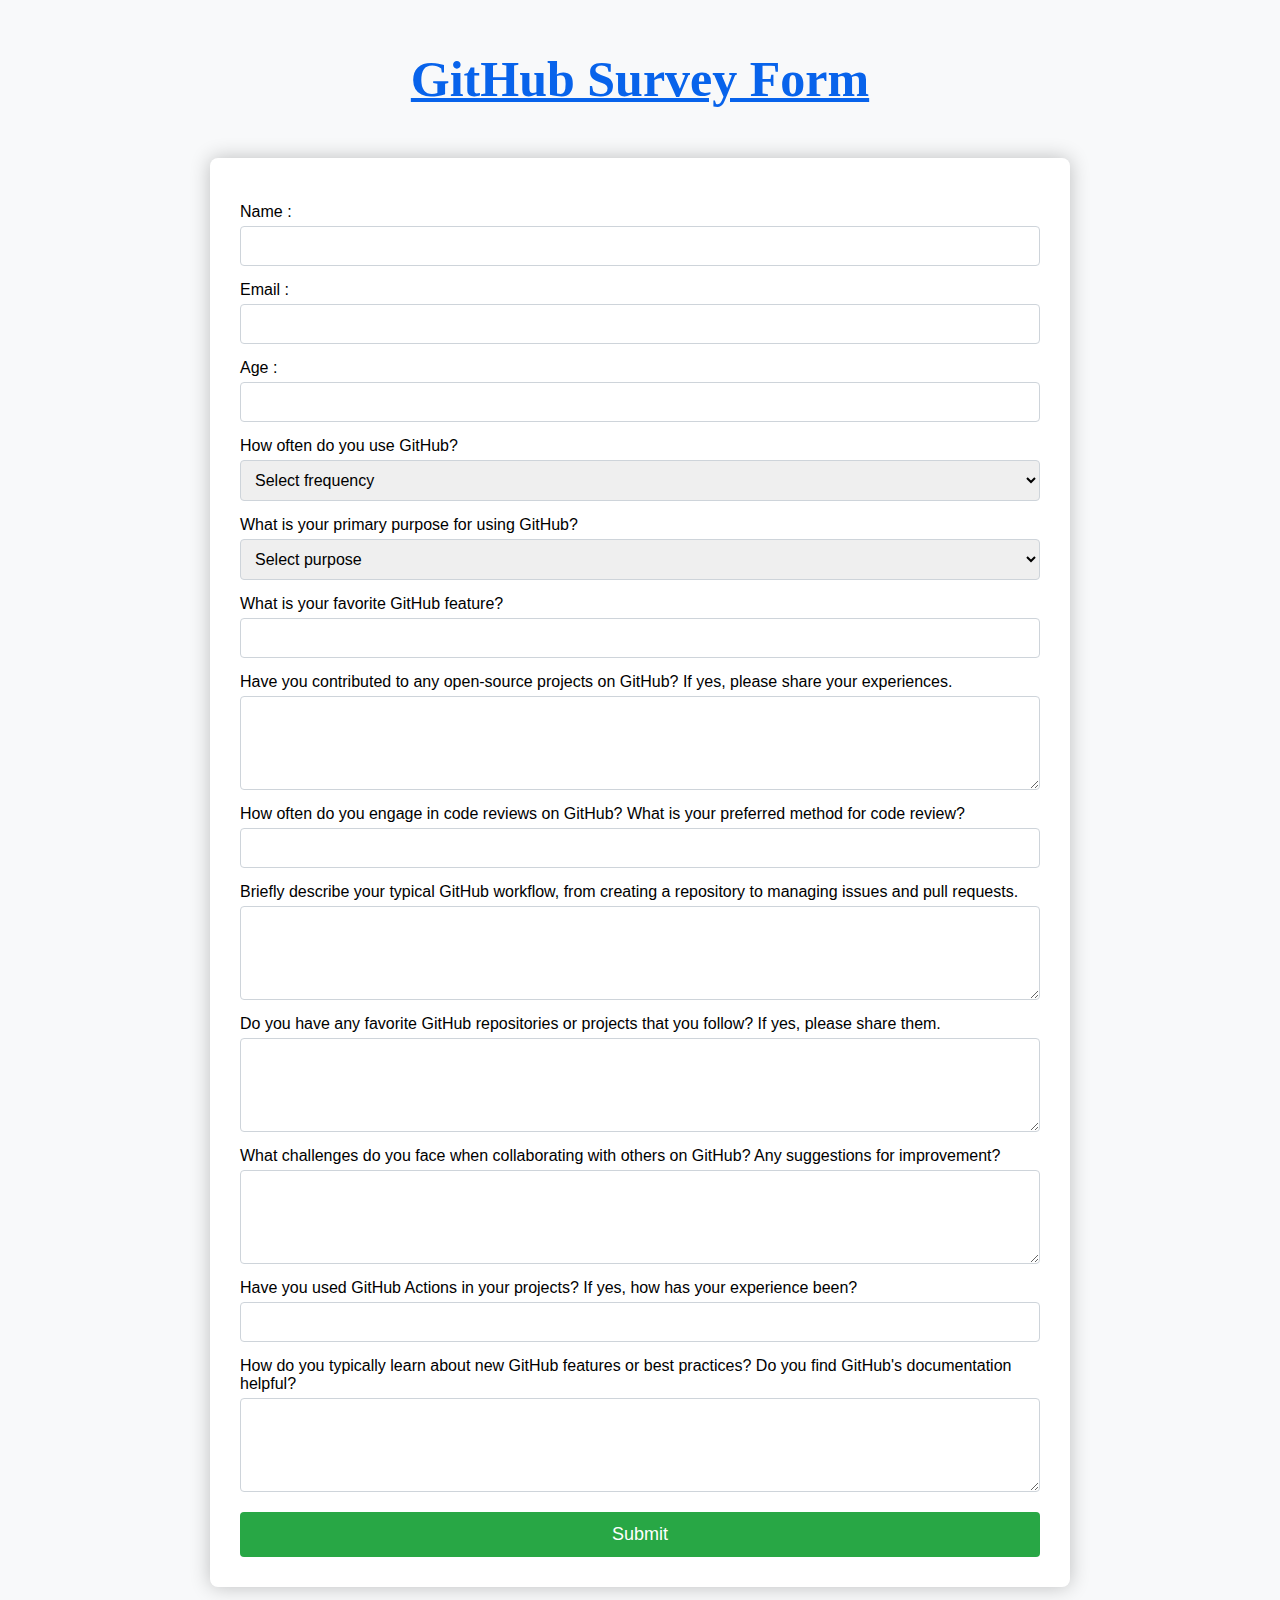
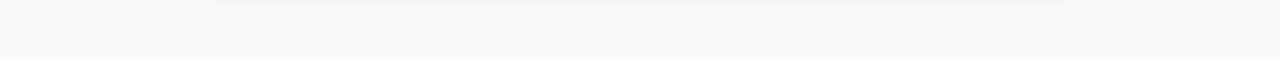
<file: index.html>
<!DOCTYPE html>
<html lang="en">

<head>
    <meta charset="UTF-8">
    <meta name="viewport" content="width=device-width, initial-scale=1.0">
    <link rel="stylesheet" href="./style.css">
    <title>GitHub Survey</title>
</head>

<body>
    <h1>GitHub Survey Form</h1>
    <div class="container">
        <form action="#" method="post" class="github-survey-form">
            
            <!-- Enter your Name -->
            <label for="name"> Name :</label>
            <input type="text" id="name" name="name" required>

            <!-- Enter your email -->
            <label for="email"> Email :</label>
            <input type="email" id="email" name="email" required>

            <!-- Enter your age -->
            <label for="age"> Age :</label>
            <input type="number" id="age" name="age" required>

            <!-- Question 1: GitHub Usage Frequency -->
            <label for="usage-frequency"> How often do you use GitHub?</label>
            <select id="usage-frequency" name="usage-frequency" required>
                <option value="" disabled selected>Select frequency</option>
                <option value="daily">Daily</option>
                <option value="weekly">Weekly</option>
                <option value="monthly">Monthly</option>
                <option value="rarely">Rarely</option>
            </select>

            <!-- Question 2: Primary Use of GitHub -->
            <label for="primary-use"> What is your primary purpose for using GitHub?</label>
            <select id="primary-use" name="primary-use" required>
                <option value="" disabled selected>Select purpose</option>
                <option value="personal-projects">Personal Projects</option>
                <option value="collaboration">Collaboration</option>
                <option value="open-source">Open-source Contributions</option>
                <option value="learning">Learning</option>
            </select>

            <!-- Question 3: Favorite GitHub Feature -->
            <label for="favorite-feature"> What is your favorite GitHub feature?</label>
            <input type="text" id="favorite-feature" name="favorite-feature" required>

            <!-- Question 4: Open Source Contributions -->
            <label for="open-source-contributions"> Have you contributed to any open-source projects on GitHub? If yes, please share your experiences.</label>
            <textarea id="open-source-contributions" name="open-source-contributions" rows="4" required></textarea>

            <!-- Question 5: Code Review Practices -->
            <label for="code-review-practices"> How often do you engage in code reviews on GitHub? What is your preferred method for code review?</label>
            <input type="text" id="code-review-practices" name="code-review-practices" required>

            <!-- Question 6: GitHub Workflow -->
            <label for="github-workflow"> Briefly describe your typical GitHub workflow, from creating a repository to managing issues and pull requests.</label>
            <textarea id="github-workflow" name="github-workflow" rows="4" required></textarea>

            <!-- Question 7: Favorite GitHub Repositories -->
            <label for="favorite-repositories"> Do you have any favorite GitHub repositories or projects that you follow? If yes, please share them.</label>
            <textarea id="favorite-repositories" name="favorite-repositories" rows="4" required></textarea>

            <!-- Question 8: Challenges in Collaboration -->
            <label for="collaboration-challenges"> What challenges do you face when collaborating with others on GitHub? Any suggestions for improvement?</label>
            <textarea id="collaboration-challenges" name="collaboration-challenges" rows="4" required></textarea>

            <!-- Question 9: GitHub Actions Usage -->
            <label for="actions-usage"> Have you used GitHub Actions in your projects? If yes, how has your experience been?</label>
            <input type="text" id="actions-usage" name="actions-usage" required>

            <!-- Question 10: Learning and Documentation -->
            <label for="learning-documentation"> How do you typically learn about new GitHub features or best practices? Do you find GitHub's documentation helpful?</label>
            <textarea id="learning-documentation" name="learning-documentation" rows="4" required></textarea>

            <!-- Submit Button -->
            <button type="submit">Submit</button>
        </form>
    </div>
</body>

</html>
</file>
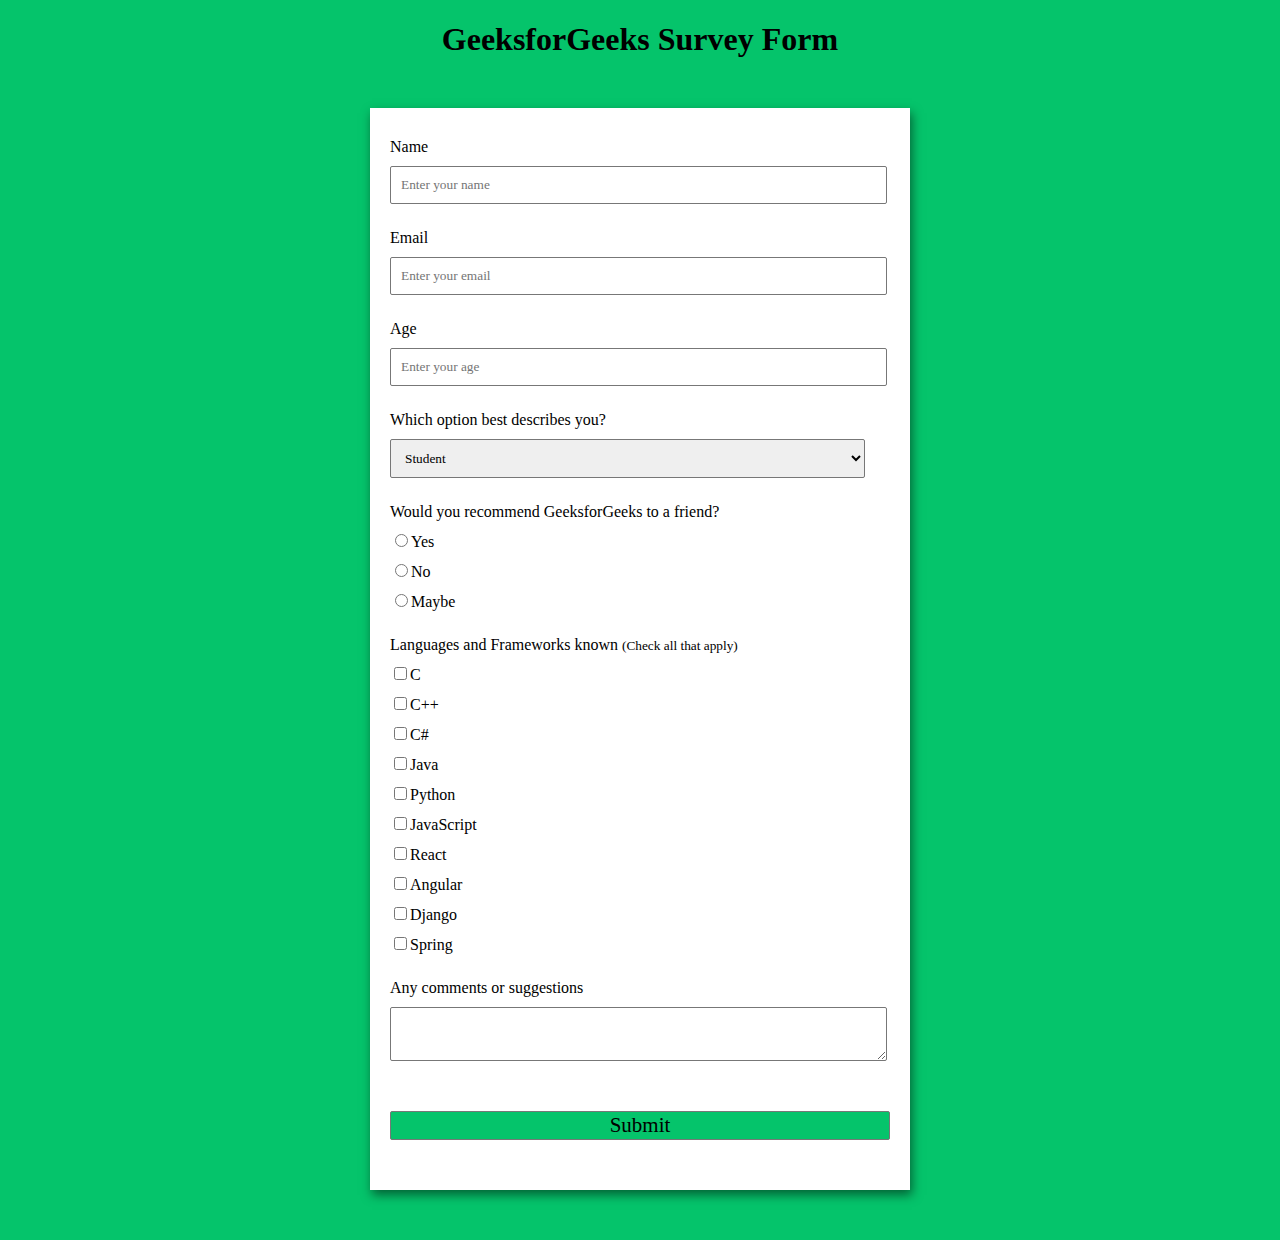
<file: result.html>
<!DOCTYPE html>
<html lang="en">

<head>
    <meta charset="UTF-8">
    <meta http-equiv="X-UA-Compatible" content="IE=edge">
    <meta name="viewport" content="width=device-width, initial-scale=1.0">
    <title>
        Build a Survey Form using HTML and CSS
    </title>

    <style>
        /* Styling the Body element 
		i.e. Color, Font, Alignment */
        body {
            background-color: #05c46b;
            font-family: Verdana;
            text-align: center;
        }

        /* Styling the Form (Color, Padding, Shadow) */
        form {
            background-color: #fff;
            max-width: 500px;
            margin: 50px auto;
            padding: 30px 20px;
            box-shadow: 2px 5px 10px rgba(0, 0, 0, 0.5);
        }

        /* Styling form-control Class */
        .form-control {
            text-align: left;
            margin-bottom: 25px;
        }

        /* Styling form-control Label */
        .form-control label {
            display: block;
            margin-bottom: 10px;
        }

        /* Styling form-control input, 
		select, textarea */
        .form-control input,
        .form-control select,
        .form-control textarea {
            border: 1px solid #777;
            border-radius: 2px;
            font-family: inherit;
            padding: 10px;
            display: block;
            width: 95%;
        }

        /* Styling form-control Radio 
		button and Checkbox */
        .form-control input[type="radio"],
        .form-control input[type="checkbox"] {
            display: inline-block;
            width: auto;
        }

        /* Styling Button */
        button {
            background-color: #05c46b;
            border: 1px solid #777;
            border-radius: 2px;
            font-family: inherit;
            font-size: 21px;
            display: block;
            width: 100%;
            margin-top: 50px;
            margin-bottom: 20px;
        }
    </style>
</head>

<body>
    <h1>GeeksforGeeks Survey Form</h1>

    <!-- Create Form -->
    <form id="form">

        <!-- Details -->
        <div class="form-control">
            <label for="name" id="label-name">
                Name
            </label>

            <!-- Input Type Text -->
            <input type="text" id="name" placeholder="Enter your name" />
        </div>

        <div class="form-control">
            <label for="email" id="label-email">
                Email
            </label>

            <!-- Input Type Email-->
            <input type="email" id="email" placeholder="Enter your email" />
        </div>

        <div class="form-control">
            <label for="age" id="label-age">
                Age
            </label>

            <!-- Input Type Text -->
            <input type="text" id="age" placeholder="Enter your age" />
        </div>

        <div class="form-control">
            <label for="role" id="label-role">
                Which option best describes you?
            </label>

            <!-- Dropdown options -->
            <select name="role" id="role">
                <option value="student">Student</option>
                <option value="intern">Intern</option>
                <option value="professional">
                    Professional
                </option>
                <option value="other">Other</option>
            </select>
        </div>

        <div class="form-control">
            <label>
                Would you recommend GeeksforGeeks
                to a friend?
            </label>

            <!-- Input Type Radio Button -->
            <label for="recommed-1">
                <input type="radio" id="recommed-1" name="recommed">Yes
                </input>
            </label>
            <label for="recommed-2">
                <input type="radio" id="recommed-2" name="recommed">No
                </input>
            </label>
            <label for="recommed-3">
                <input type="radio" id="recommed-3" name="recommed">Maybe
                </input>
            </label>
        </div>

        <div class="form-control">
            <label>Languages and Frameworks known
                <small>(Check all that apply)</small>
            </label>
            <!-- Input Type Checkbox -->
            <label for="inp-1">
                <input type="checkbox" name="inp">C
                </input>
            </label>
            <label for="inp-2">


                <input type="checkbox" name="inp">C++
                </input>
            </label>
            <label for="inp-3">
                <input type="checkbox" name="inp">C#
                </input>
            </label>
            <label for="inp-4">
                <input type="checkbox" name="inp">Java
                </input>
            </label>
            <label for="inp-5">
                <input type="checkbox" name="inp">Python
                </input>



            </label>
            <label for="inp-6">
                <input type="checkbox" name="inp">JavaScript
                </input>
            </label>
            <label for="inp-7">
                <input type="checkbox" name="inp">React
                </input>
            </label>
            <label for="inp-7">
                <input type="checkbox" name="inp">Angular
                </input>
            </label>
            <label for="inp-7">
                <input type="checkbox" name="inp">Django
                </input>
            </label>
            <label for="inp-7">
                <input type="checkbox" name="inp">Spring
                </input>
            </label>
        </div>

        <div class="form-control">
            <label for="comment">
                Any comments or suggestions
            </label>

            <!-- multi-line text input control -->
            <textarea name="comment" id="comment" placeholder="Enter your comment here">
			</textarea>
        </div>

        <!-- Multi-line Text Input Control -->
        <button type="submit" value="submit">
            Submit
        </button>
    </form>
</body>

</html>
</file>
<file: style.css>
body {
    background-color: #f8f9fa;
    font-family: 'Segoe UI', Tahoma, Geneva, Verdana, sans-serif;
    margin: 0;
    padding: 0;
}

.container {
    max-width: 800px;
    margin: 50px auto;
    padding: 30px;
    border-radius: 8px;
    background-color: #fff;
    box-shadow: 0 0 20px rgba(0, 0, 0, 0.24);
}

.github-survey-form {
    display: flex;
    flex-direction: column;
}

h1 {
    text-align: center;
    color: #0863eb;
    text-decoration: underline;
    text-decoration-thickness: 4px;
    margin-top: 50px;
    font-size: 50px;
    font-family: Cambria, Cochin, Georgia, Times, 'Times New Roman', serif;
}

label {
    margin-top: 15px;
    font-size: 16px;
}

select,
input,
textarea {
    padding: 10px;
    margin-top: 5px;
    width: 100%;
    box-sizing: border-box;
    border: 1px solid #ced4da;
    border-radius: 4px;
    font-size: 16px;
}

input:hover{
    border: 1px solid #202224;
}

select:hover{
    border: 1px solid #202224;
}

textarea:hover{
    border: 1px solid #202224;
}

textarea {
    resize: vertical;
}

button {
    background-color: #28a745;
    color: #fff;
    padding: 12px;
    margin-top: 20px;
    border: none;
    border-radius: 4px;
    cursor: pointer;
    font-size: 18px;
    transition: background-color 0.3s ease;
}

button:hover {
    background-color: #218838;
}
</file>
